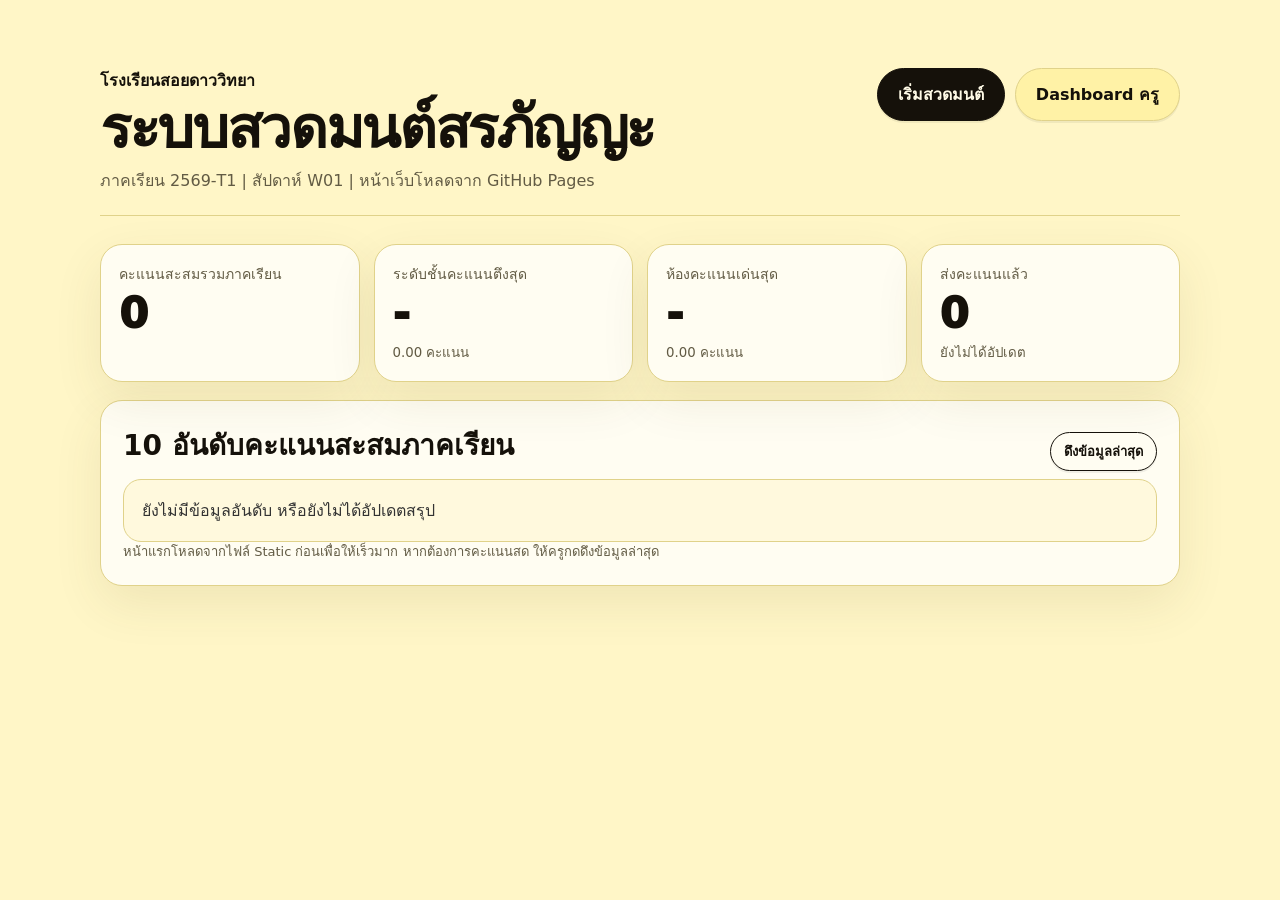
<file: index.html>
<!doctype html>
<html lang="th">
<head>
  <meta charset="utf-8">
  <meta name="viewport" content="width=device-width, initial-scale=1, viewport-fit=cover">
  <meta name="theme-color" content="#fff6c7">
  <title>ระบบสวดมนต์สรภัญญะ</title>
  <link rel="stylesheet" href="assets/style.css">
</head>
<body>
  <div id="rgbFrame" aria-hidden="true"></div>
  <main class="app-shell">
    <section id="viewHome" class="view active">
      <header class="hero">
        <div>
          <p id="schoolName" class="eyebrow">โรงเรียน</p>
          <h1 id="systemName">ระบบสวดมนต์สรภัญญะ</h1>
          <p id="homeStatus" class="muted">โหลดหน้าเว็บแล้ว พร้อมใช้งานแบบ Static</p>
        </div>
        <div class="hero-actions">
          <button class="btn primary" id="btnStartGate">เริ่มสวดมนต์</button>
          <button class="btn soft" id="btnDashboard">Dashboard ครู</button>
        </div>
      </header>

      <section id="browserGate" class="card warning hidden">
        <h2>เปิดในแอปนี้ไม่ได้ ต้องใช้ Browser เครื่อง</h2>
        <p id="browserGateText">ระบบต้องใช้ไมโครโฟน จึงต้องเปิดผ่าน Chrome / Safari / Browser หลักของเครื่องก่อนเริ่มสวด</p>
        <div class="guide-box">
          <strong>วิธีเปิดที่เสถียรที่สุด</strong>
          <ol id="browserSteps">
            <li>กด “คัดลอกลิงก์”</li>
            <li>เปิด Chrome หรือ Safari จากหน้าจอเครื่อง</li>
            <li>วางลิงก์ แล้วกดเข้าเว็บอีกครั้ง</li>
          </ol>
        </div>
        <div class="button-row">
          <button class="btn primary" id="btnOpenBrowser">เปิดด้วย Browser เครื่อง</button>
          <button class="btn soft" id="btnCopyLink">คัดลอกลิงก์</button>
        </div>
        <p class="muted small">Android จะพยายามเปิด Chrome ด้วย Intent ส่วน iPhone/iPad บางแอปไม่อนุญาตให้เว็บเด้งออก Safari จึงมีปุ่มคัดลอกลิงก์เป็นทางหลัก</p>
      </section>

      <section class="score-grid" aria-label="Scoreboard">
        <article class="stat-card">
          <span>คะแนนสะสมรวมภาคเรียน</span>
          <strong id="termTotalScore">0</strong>
        </article>
        <article class="stat-card">
          <span>ระดับชั้นคะแนนตึงสุด</span>
          <strong id="bestLevel">-</strong>
          <small id="bestLevelScore">0 คะแนน</small>
        </article>
        <article class="stat-card">
          <span>ห้องคะแนนเด่นสุด</span>
          <strong id="bestRoom">-</strong>
          <small id="bestRoomScore">0 คะแนน</small>
        </article>
        <article class="stat-card">
          <span>ส่งคะแนนแล้ว</span>
          <strong id="totalSubmitted">0</strong>
          <small id="summaryUpdatedAt">Snapshot</small>
        </article>
      </section>

      <section class="card">
        <div class="section-head">
          <h2>10 อันดับคะแนนสะสมภาคเรียน</h2>
          <button class="btn mini" id="btnRefreshHomeLive">ดึงข้อมูลล่าสุด</button>
        </div>
        <div id="top10List" class="rank-list empty">ยังไม่มีข้อมูลอันดับ หรือยังไม่ได้อัปเดตสรุป</div>
        <p class="muted small">หน้าแรกโหลดจากไฟล์ Static ก่อนเพื่อให้เร็วมาก หากต้องการคะแนนสด ให้ครูกดดึงข้อมูลล่าสุด</p>
      </section>
    </section>

    <section id="viewSelect" class="view">
      <header class="page-header">
        <button class="btn ghost" data-nav="home">← หน้าแรก</button>
        <h1>เลือกข้อมูลนักเรียน</h1>
        <p class="muted">เลือกชั้น ห้อง ชื่อ-นามสกุล แล้วกรอกเลขประจำตัว 5 หลักก่อนเริ่มสวด</p>
      </header>

      <div class="card form-card">
        <label>ระดับชั้น</label>
        <select id="levelSelect"></select>

        <label>ห้องเรียน</label>
        <select id="roomSelect"></select>

        <label>ชื่อ-นามสกุล</label>
        <select id="studentSelect"></select>

        <label>เลขประจำตัวนักเรียน 5 หลัก</label>
        <input id="studentIdInput" type="tel" inputmode="numeric" maxlength="5" autocomplete="off" placeholder="กรอกเลขประจำตัว 5 หลัก">

        <div id="studentConfirmBox" class="confirm-box hidden"></div>

        <div class="button-row">
          <button class="btn soft" data-nav="home">ยกเลิก</button>
          <button class="btn primary" id="btnConfirmStudent">เริ่มสวดมนต์</button>
        </div>
      </div>
    </section>

    <section id="viewChant" class="view chant-view">
      <header class="chant-topbar">
        <div>
          <p id="chantStudentLine" class="student-line">นักเรียน</p>
          <h1 id="chantTitle">บทสวด</h1>
          <p id="chantMeta" class="muted">สัปดาห์</p>
        </div>
        <button class="btn ghost" id="btnBackHomeFromChant">หน้าแรก</button>
      </header>

      <div class="chant-stage" id="chantStage">
        <div class="read-line"><span>เริ่มอ่านบริเวณนี้</span></div>
        <div id="chantText" class="chant-text" tabindex="0"></div>
      </div>

      <footer class="chant-controls">
        <button class="btn control" id="btnMic">ไมค์: ปิด</button>
        <div class="score-pill">
          <span>คะแนนรอบนี้</span>
          <strong id="liveTotalScore">0</strong>
        </div>
        <button class="btn control" id="btnNextChapter">บทถัดไป</button>
      </footer>
      <div class="combo-bar">
        <span id="micStateText">ยังไม่เริ่มไมค์</span>
        <span id="comboText">คอมโบ x0</span>
        <span id="timerText">00:00</span>
      </div>
    </section>

    <section id="viewResult" class="view">
      <header class="page-header center">
        <h1>สรุปผลการสวดมนต์</h1>
        <p id="resultStudentLine" class="muted">ข้อมูลนักเรียน</p>
      </header>
      <section class="card result-card">
        <div class="result-score">
          <span>คะแนนรวม</span>
          <strong id="resultTotalScore">0</strong>
          <em id="resultStatus">-</em>
        </div>
        <div id="chapterResultList" class="chapter-list"></div>
      </section>
      <section id="submitPanel" class="card">
        <h2>ส่งคะแนน</h2>
        <p id="submitHint" class="muted">กดค้างเพื่อยืนยันการส่งคะแนน ระบบจะจัดคิวให้อัตโนมัติ</p>
        <div id="holdProgressWrap" class="progress-wrap hidden">
          <div id="holdProgress" class="progress-bar"></div>
        </div>
        <p id="queueText" class="status-text"></p>
        <div id="receiptBox" class="receipt-box hidden">
          <span>รหัสอีโมจิของคุณ</span>
          <strong id="receiptCode"></strong>
          <small>ใช้ยืนยันว่าระบบรับคะแนนแล้ว</small>
        </div>
        <div class="button-row">
          <button class="btn primary" id="btnHoldSubmit">กดค้างเพื่อส่งคะแนน</button>
          <button class="btn soft" id="btnReturnHome">กลับหน้าแรก</button>
        </div>
      </section>
    </section>

    <section id="viewDashboard" class="view">
      <header class="page-header">
        <button class="btn ghost" data-nav="home">← หน้าแรก</button>
        <h1>Dashboard ครู</h1>
        <p class="muted">หน้านี้จึงค่อยเรียก GAS เพื่อดูข้อมูลสด ไม่ให้หน้าแรกของนักเรียนช้า</p>
      </header>
      <section class="card form-card" id="adminLoginBox">
        <label>รหัสครู</label>
        <input id="adminPinInput" type="password" inputmode="numeric" placeholder="ใส่รหัสครู">
        <button class="btn primary" id="btnAdminLogin">เข้า Dashboard</button>
      </section>
      <section id="dashboardPanel" class="hidden">
        <div class="button-row sticky-actions">
          <button class="btn primary" id="btnLoadLiveSummary">โหลดข้อมูลสดจาก GAS</button>
          <button class="btn soft" id="btnExportCsv">ดาวน์โหลด CSV สรุป</button>
        </div>
        <div id="dashboardSummary" class="score-grid"></div>
        <section class="card">
          <h2>Top 10 สดจาก GAS</h2>
          <div id="dashboardTop10" class="rank-list empty">ยังไม่ได้โหลด</div>
        </section>
        <section class="card">
          <h2>ระดับชั้น / ห้องเรียน</h2>
          <div id="dashboardTables" class="table-wrap">ยังไม่ได้โหลด</div>
        </section>
      </section>
    </section>
  </main>
  <script src="assets/app.js"></script>
</body>
</html>
</file>
<file: assets/style.css>
:root{
  --bg:#fff6c7;
  --paper:#fffdf2;
  --fg:#15110a;
  --muted:#625b44;
  --line:#e0d28a;
  --soft:#fff2a6;
  --soft2:#fff9dd;
  --danger:#9f1239;
  --ok:#166534;
  --radius:22px;
  --shadow:0 18px 50px rgba(78,64,10,.09);
}
*{box-sizing:border-box}
html,body{margin:0;padding:0;background:var(--bg);color:var(--fg);font-family:system-ui,-apple-system,BlinkMacSystemFont,"Segoe UI",sans-serif;min-height:100%;}
button,select,input{font:inherit}.app-shell{width:min(1080px,calc(100% - 28px));margin:0 auto;padding:34px 0 48px}.view{display:none;animation:fadeIn .18s ease}.view.active{display:block}@keyframes fadeIn{from{opacity:.35;transform:translateY(4px)}to{opacity:1;transform:none}}
.hero{display:flex;align-items:flex-start;justify-content:space-between;gap:18px;border-bottom:1px solid var(--line);padding:34px 0 22px;margin-bottom:28px}
h1{font-size:clamp(32px,5vw,58px);line-height:1.02;margin:0 0 10px;font-weight:950;letter-spacing:-.04em}.page-header h1{font-size:clamp(30px,4vw,48px)}h2{font-size:clamp(20px,2.5vw,28px);margin:0 0 12px}.eyebrow{font-weight:850;margin:0 0 6px}.muted{color:var(--muted);margin:0}.small{font-size:13px;line-height:1.6}.center{text-align:center}.hidden{display:none!important}
.hero-actions,.button-row{display:flex;gap:10px;flex-wrap:wrap;align-items:center}.hero-actions{justify-content:flex-end}.btn{border:1.5px solid var(--fg);background:var(--paper);color:var(--fg);border-radius:999px;padding:13px 20px;font-weight:900;cursor:pointer;transition:.15s transform,.15s opacity,.15s background;box-shadow:0 2px 0 rgba(0,0,0,.06)}.btn:hover{transform:translateY(-1px)}.btn:disabled{opacity:.45;cursor:not-allowed;transform:none}.btn.primary{background:var(--fg);color:#fffbe7}.btn.soft{background:var(--soft);border-color:var(--line)}.btn.ghost{border-color:transparent;background:transparent;padding-left:0;box-shadow:none}.btn.mini{padding:8px 13px;font-size:13px}.btn.control{min-width:118px;background:var(--paper)}
.card{border:1px solid var(--line);border-radius:var(--radius);padding:22px;background:var(--paper);margin:18px 0;box-shadow:var(--shadow)}.warning{border-color:#d2ae26;background:#fff2a6}.guide-box{background:var(--paper);border:1px solid var(--line);border-radius:18px;padding:14px 16px;margin:14px 0}.guide-box ol{margin:8px 0 0 20px;padding:0}.score-grid{display:grid;grid-template-columns:repeat(4,1fr);gap:14px;margin:18px 0}.stat-card{border:1px solid var(--line);border-radius:var(--radius);padding:18px;background:var(--paper);box-shadow:var(--shadow)}.stat-card span{display:block;color:var(--muted);font-size:14px;margin-bottom:8px}.stat-card strong{display:block;font-size:clamp(26px,4vw,42px);line-height:1;font-weight:950}.stat-card small{display:block;margin-top:7px;color:var(--muted)}.section-head{display:flex;align-items:center;justify-content:space-between;gap:12px}.rank-list{display:grid;gap:8px}.rank-row{display:grid;grid-template-columns:42px 1fr auto;gap:12px;align-items:center;padding:13px;border:1px solid var(--line);border-radius:16px;background:var(--soft2)}.rank-row b{font-size:18px}.rank-row small{color:var(--muted)}.rank-row .score{font-weight:950}.empty{padding:18px;border:1px solid var(--line);border-radius:18px;color:#333;background:var(--soft2)}
.page-header{padding:28px 0;border-bottom:1px solid var(--line);margin-bottom:20px}.form-card{max-width:620px}.form-card label{display:block;font-weight:850;margin:18px 0 8px}.form-card select,.form-card input{width:100%;border:1.5px solid var(--line);border-radius:16px;padding:14px 16px;background:#fff;color:var(--fg)}.confirm-box{border:1.5px solid var(--fg);border-radius:18px;padding:16px;margin:20px 0;background:var(--soft2)}.confirm-box strong{font-size:22px;display:block;margin-bottom:4px}
.chant-view{height:100svh;display:none;grid-template-rows:auto 1fr auto auto;max-width:none;width:100%;padding:0}.chant-view.active{display:grid}.chant-topbar{display:flex;align-items:flex-start;justify-content:space-between;gap:12px;padding:14px 16px;border-bottom:1px solid var(--line);background:var(--paper);z-index:2}.chant-topbar h1{font-size:clamp(22px,4vw,36px);margin:3px 0 2px}.student-line{font-weight:900;margin:0;font-size:clamp(14px,2vw,17px)}.chant-stage{position:relative;overflow:auto;background:#fffef6;scroll-behavior:auto;touch-action:pan-y;border-bottom:1px solid var(--line)}.read-line{position:sticky;top:20%;z-index:3;height:0;border-top:2px solid var(--fg);pointer-events:none;text-align:right;margin:0 18px}.read-line span{position:relative;top:-14px;background:#fff2a6;border:1px solid var(--line);border-radius:999px;padding:3px 10px;font-size:12px;font-weight:900;color:var(--fg)}.chant-text{padding:28vh 22px 78vh;max-width:820px;margin:0 auto;font-size:clamp(26px,6.2vw,50px);line-height:1.8;font-weight:900;letter-spacing:-.02em}.chant-line{padding:8px 8px;border-radius:14px}.chant-line:nth-child(odd){background:rgba(255,246,199,.35)}
.chant-controls{display:grid;grid-template-columns:1fr auto 1fr;gap:10px;align-items:center;padding:12px 14px;background:var(--paper);border-top:1px solid var(--line)}.score-pill{text-align:center;border:1.5px solid var(--fg);border-radius:999px;padding:9px 22px;min-width:150px;background:#fff}.score-pill span{display:block;font-size:11px;color:var(--muted);font-weight:900}.score-pill strong{font-size:32px;line-height:1;font-weight:950}.combo-bar{display:flex;gap:10px;justify-content:space-between;padding:8px 16px 12px;font-size:14px;font-weight:900;color:#302a16;background:var(--paper)}.combo-bar span{white-space:nowrap}.result-card{max-width:760px;margin-left:auto;margin-right:auto}.result-score{text-align:center;padding:18px}.result-score span{display:block;color:var(--muted);font-weight:900}.result-score strong{display:block;font-size:clamp(64px,15vw,132px);font-weight:950;line-height:.95}.result-score em{display:inline-block;font-style:normal;border:1.5px solid var(--fg);border-radius:999px;padding:8px 18px;margin-top:12px;font-weight:950;background:var(--soft)}.chapter-list{display:grid;gap:10px}.chapter-row{display:flex;justify-content:space-between;gap:12px;border:1px solid var(--line);border-radius:16px;padding:13px 15px;background:var(--soft2)}.chapter-row.total-row{border:1.5px solid var(--fg);background:var(--soft);font-size:18px}.progress-wrap{height:15px;background:#fff;border:1px solid var(--line);border-radius:999px;overflow:hidden;margin:12px 0}.progress-bar{height:100%;width:0;background:var(--fg);transition:width .08s linear}.status-text{font-weight:900}.receipt-box{margin:14px 0;padding:18px;border:1.5px solid var(--fg);border-radius:20px;background:#fff;text-align:center}.receipt-box span,.receipt-box small{display:block;color:var(--muted);font-weight:850}.receipt-box strong{display:block;font-size:clamp(42px,12vw,84px);line-height:1.15;margin:8px 0;font-weight:950;letter-spacing:.03em}.sticky-actions{position:sticky;top:0;background:var(--bg);padding:12px 0;z-index:2}.table-wrap{overflow:auto}.data-table{border-collapse:collapse;width:100%;min-width:720px}.data-table th,.data-table td{border:1px solid var(--line);padding:10px;text-align:left}.data-table th{background:var(--soft)}#rgbFrame{position:fixed;inset:0;pointer-events:none;z-index:9999;border:0 solid transparent;opacity:0}#rgbFrame.rgb-on{opacity:1;border-width:7px;border-image:linear-gradient(90deg,red,orange,yellow,lime,cyan,blue,violet,red) 1;animation:rgbPulse 1.15s linear}@keyframes rgbPulse{0%{filter:hue-rotate(0);opacity:0}18%{opacity:1}100%{filter:hue-rotate(360deg);opacity:0}}
@media (max-width:760px){.app-shell{width:min(100% - 20px,1080px);padding-top:18px}.hero{display:block;padding-top:18px}.hero-actions{justify-content:flex-start}.score-grid{grid-template-columns:1fr 1fr}.section-head{display:block}.chant-controls{grid-template-columns:1fr;}.score-pill{order:-1}.combo-bar{font-size:12px}.btn{width:auto}.hero-actions .btn{width:100%}.button-row .btn{flex:1}.rank-row{grid-template-columns:34px 1fr}.rank-row .score{grid-column:2}.card{padding:17px;border-radius:18px}}
@media (max-width:420px){.score-grid{grid-template-columns:1fr}.chant-text{font-size:27px;line-height:1.9;padding-top:30vh}.chant-topbar{padding:12px}.read-line{top:19%;}.combo-bar{gap:6px;overflow:auto}}
@media (prefers-reduced-motion:reduce){*{animation:none!important;transition:none!important;scroll-behavior:auto!important}}
</file>
